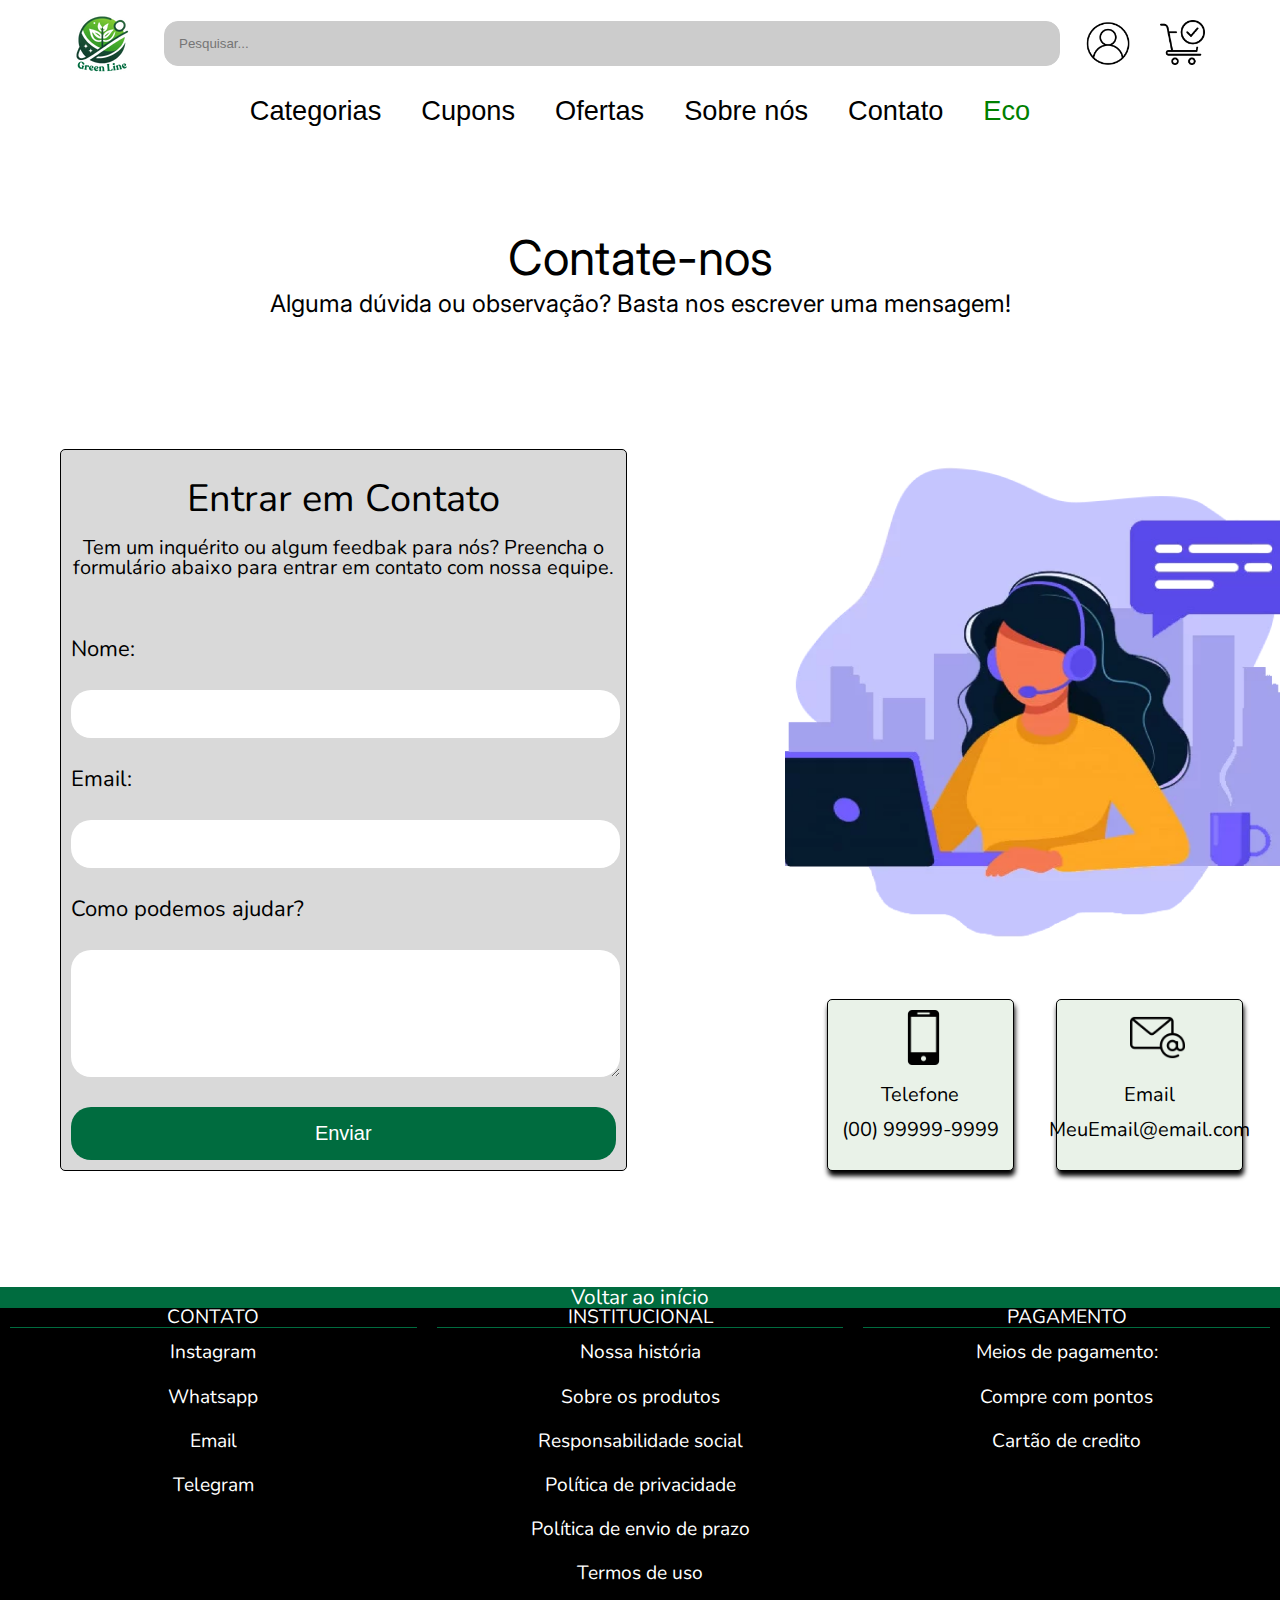
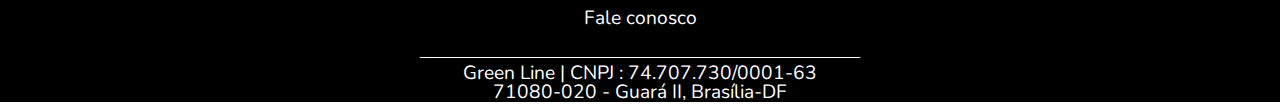
<file: contato/contato.html>
<!DOCTYPE html>
<html lang="pt-br">

<head>
    <meta charset="UTF-8">
    <meta name="viewport" content="width=device-width, initial-scale=1.0">
    <link rel="stylesheet" href="./css/reset.css">
    <link rel="stylesheet" href="./css/style.css">
    <link rel="preconnect" href="https://fonts.googleapis.com">
    <link rel="preconnect" href="https://fonts.gstatic.com" crossorigin>
    <link
        href="https://fonts.googleapis.com/css2?family=Inter:ital,opsz,wght@0,14..32,100..900;1,14..32,100..900&display=swap"
        rel="stylesheet">
    <link rel="stylesheet" href="../menu/menu.css">
    <link rel="stylesheet" href="../rodape/css/estilo.css">
    <link rel="stylesheet" href="../estilo_padrao/style_padrao.css">
    <title>Contatos</title>

</head>

<body>
    <section id="menu-fixo">
        <div class="navbar">
            <form action="" id="form">
                <div id="imagem-canto">
                    <a href="../index/index.html"><img src="../menu/Design sem nome (2).png" alt=""></a>
                </div>

                <input type="search" id="caixa-pesquisa" placeholder="Pesquisar...">

                <div class="imagem-direita">
                    <img src="../menu/image.png" alt="" class="dropdown-toggle">
                    <div class="dropdown-content2">
                        <a href="../login/login.html"><h3 class="login-h3">Entrar</h3></a>
                        <h3 class="pergunta-h3">Ainda não tem conta?</h3>
                        <a href="../tela_cadastro/cadastro.html"><h3 class="crie-h3">Crie aqui</h3></a>
                    </div>
                </div>

                <div class="imagem-carrinho">
                    <img src="../menu/image copy.png" alt="">
                </div>

            </form>


            <nav id="categorias">
                <ul>
                    <li class="dropdown"><a href="#" class="dropbtn">Categorias</a>
                        <div class="dropdown-content">
                            <a href="../produto_especifico/produto_especifico.html">Produtos Ecologicos</a>
                            <a href="#">Roupas</a>
                            <a href="#">Cuidados Pessoais</a>
                            <a href="#">Artigos Esportivos</a>
                            <a href="#">Eletrônicos</a>
                            <a href="#">Livros</a>
                        </div>
                    </li>
                    </li>
                    <li><a href="#">Cupons</a></li>
                    <li><a href="#">Ofertas</a></li>
                    <li><a href="../sobre_a_empresa/sobre-nos.html">Sobre nós</a></li>
                    <li><a href="../contato/contato.html">Contato</a></li>
                    <li id="Eco"><a href="../produtos/produtos.html">Eco</a></li>
                </ul>
            </nav>
        </div>

    </section>
    <header class="cont-header">
        <h1 class="cont-h1">Contate-nos</h1>
        <p class="cont-pA">Alguma dúvida ou observação? Basta nos escrever uma mensagem!</p>
    </header>
    <main id="main-contato">
        <div class="contato-form">
            <form action="">
                <fieldset>
                    <legend>Entrar em Contato</legend>
                    <p id="cont-P">Tem um inquérito ou algum feedbak para nós? Preencha o formulário abaixo para entrar
                        em contato com nossa equipe.</p>
                    <label for="nome">Nome:</label>
                    <input type="text" id="nome" name="nome" onkeyup="validaNome()">
                    <label for="email">Email:</label>
                    <input type="email" id="email" name="email" onkeyup="validaEmail()">
                    <label for="assunto">Como podemos ajudar?</label>
                    <textarea name="assunto" id="assunto" onkeyup="validaAssunto()"></textarea>
                    <input type="submit" value="Enviar" onclick="enviar()">
                </fieldset>
            </form>
        </div>
        <div class="contato-img">

            <img id="img1" src="./img/retorno-tel.png" alt="imagem contato">

            <div id="cont-caixa">
                <div class="cont-caixas">
                    <img id="ico" src="./img/celular.png" alt="incone de celular">
                    <a href="#">
                        <h6>Telefone</h6>
                    </a>
                    <a href="#">(00) 99999-9999</a>
                </div>
                <div class="cont-caixas">
                    <img id="ico-email" src="./img/o-email.png" alt="incone de email">
                    <a href="#">
                        <h6>Email</h6>
                    </a>
                    <a href="#">MeuEmail@email.com</a>
                </div>
            </div>
        </div>
    </main>
    <section id="rodape">
        <div id="caixa_alta"><a href="#">Voltar ao início</a></div>
        <div id="caixapreta">

            <div id="caixap01">
                <h3>CONTATO</h3>
                <ul>
                    <li><a href="https://www.instagram.com/">Instagram</a></li>
                    <li><a href="https://web.whatsapp.com/">Whatsapp</a></li>
                    <li><a href="https://criarmeulink.com.br/u/1727178228">Email</a></li>
                    <li><a href="">Telegram</a></li>
                </ul>
            </div>

            <div id="caixap02">
                <h3>INSTITUCIONAL</h3>
                <ul>
                    <li>Nossa história</li>
                    <li>Sobre os produtos</li>
                    <li>Responsabilidade social</li>
                    <li>Política de privacidade</li>
                    <li>Política de envio de prazo</li>
                    <li>Termos de uso</li>
                    <li>Fale conosco</li>
                </ul>
            </div>

            <div id="caixap03">
                <h3>PAGAMENTO</h3>
                <ul>
                    <li>Meios de pagamento:</li>
                    <li>Compre com pontos</li>
                    <li>Cartão de credito</li>
                </ul>
            </div>

        </div>

        <div id="cb01">
            <div id="caixa_baixa"> _______________________________________________________</div>

            <div id="cbnomes">
                <p>Green Line | CNPJ : 74.707.730/0001-63</p>
                <p>71080-020 - Guará II, Brasília-DF</p>
            </div>

        </div>
    </section>


</body>

</html>
</file>
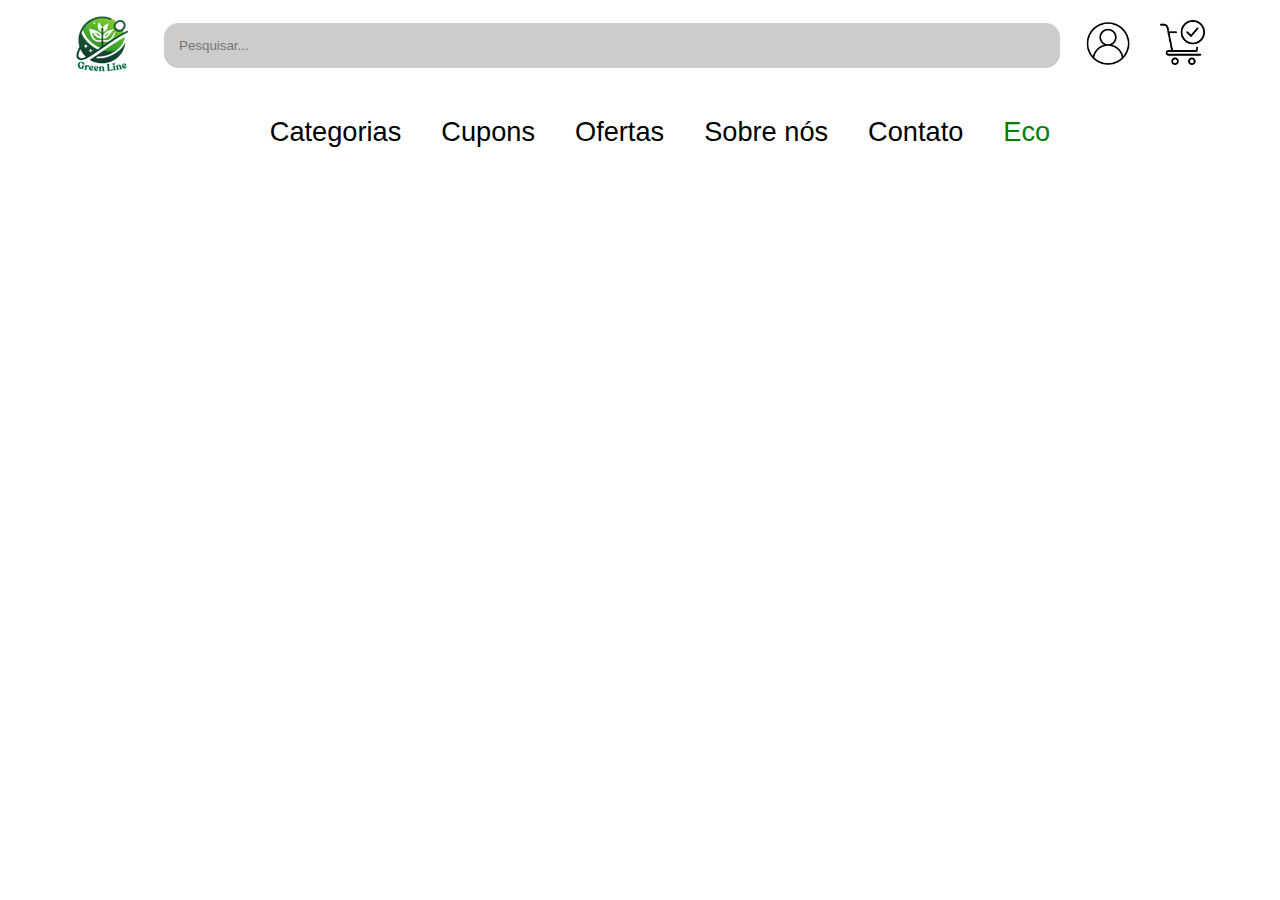
<file: menu/menu.html>
<!DOCTYPE html>
<html lang="en">

<head>
    <meta charset="UTF-8">
    <meta name="viewport" content="width=device-width, initial-scale=1.0">
    <title>Menu Dropdown</title>
    <link rel="stylesheet" href="../estilo_padrao/style_padrao.css">
    <link rel="stylesheet" href="../menu/menu.css">
</head>

<body> 

    <section id="menu-fixo">
        <div class="navbar">
            <form action="" id="form">
                <div id="imagem-canto">
                    <a href="../index/index.html"><img src="../menu/Design sem nome (2).png" alt=""></a>
                </div>

                <input type="search" id="caixa-pesquisa" placeholder="Pesquisar...">

                <div class="imagem-direita">
                    <img src="../menu/image.png" alt="" class="dropdown-toggle">
                    <div class="dropdown-content2">
                        <a href="../login/login.html"><h3 class="login-h3">Entrar</h3></a>
                        <h3 class="pergunta-h3">Ainda não tem conta?</h3>
                        <a href="../tela_cadastro/cadastro.html"><h3 class="crie-h3">Crie aqui</h3></a>
                    </div>
                </div>

                <div class="imagem-carrinho">
                    <img src="../menu/image copy.png" alt="">
                </div>

            </form>


            <nav id="categorias">
                <ul>
                    <li class="dropdown"><a href="#" class="dropbtn">Categorias</a>
                        <div class="dropdown-content">
                            <a href="../produto_especifico/produto_especifico.html">Produtos Ecologicos</a>
                            <a href="#">Roupas</a>
                            <a href="#">Cuidados Pessoais</a>
                            <a href="#">Artigos Esportivos</a>
                            <a href="#">Eletrônicos</a>
                            <a href="#">Livros</a>
                        </div>
                    </li>
                    </li>
                    <li><a href="#">Cupons</a></li>
                    <li><a href="#">Ofertas</a></li>
                    <li><a href="../sobre_a_empresa/sobre-nos.html">Sobre nós</a></li>
                    <li><a href="../contato/contato.html">Contato</a></li>
                    <li id="Eco"><a href="../produtos/produtos.html">Eco</a></li>
                </ul>
            </nav>
        </div>

    </section>

</body>

</html>
</file>
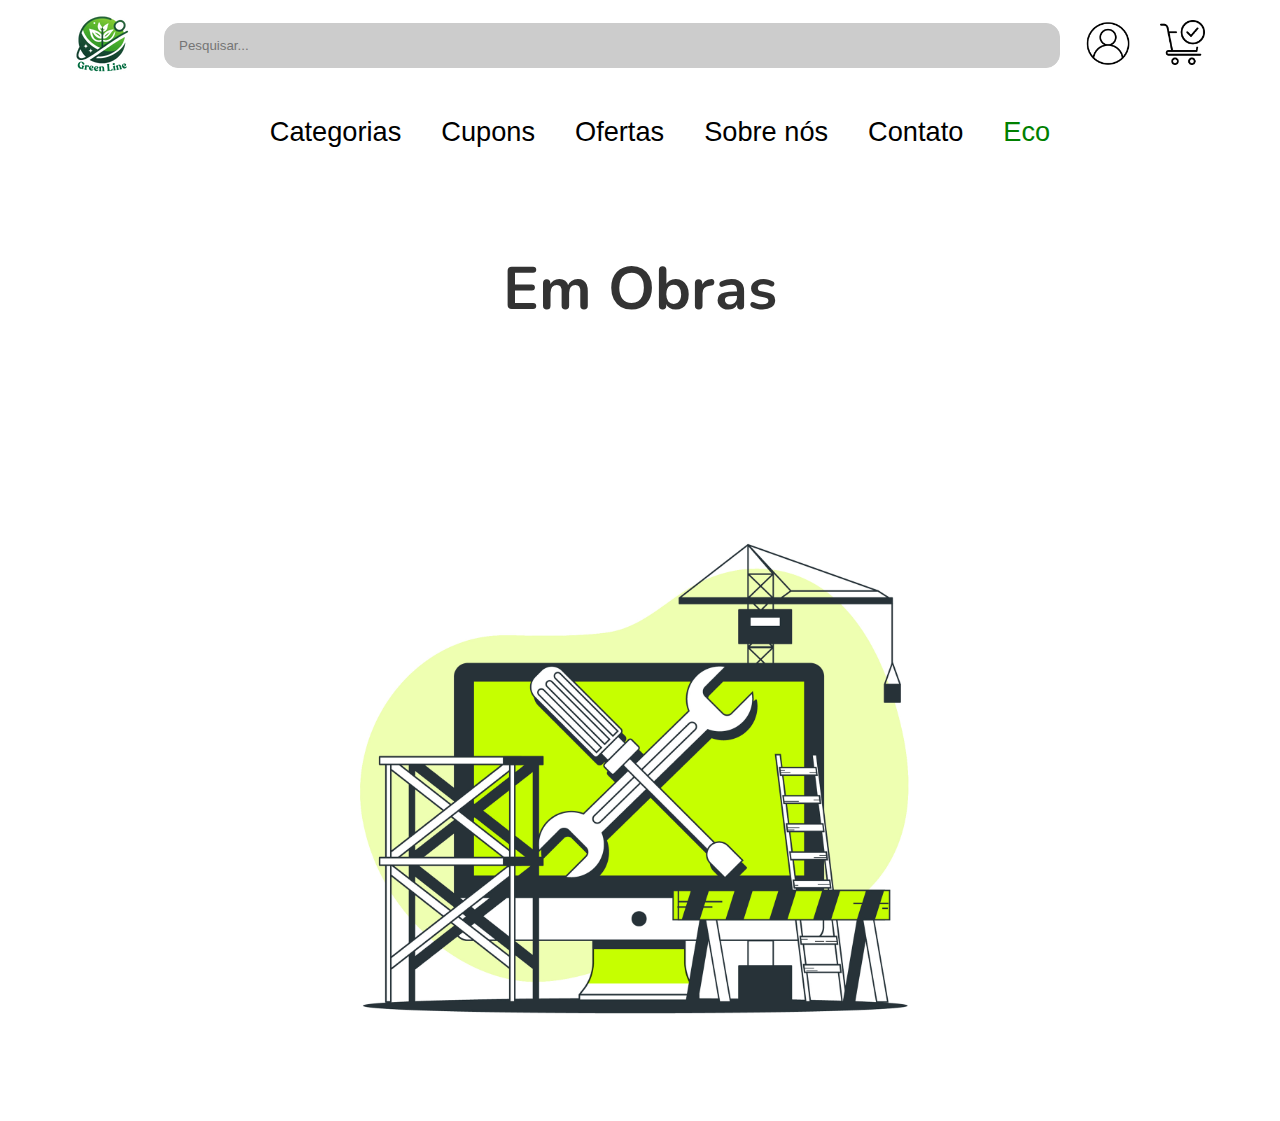
<file: produto_especifico/produto_especifico.html>
<!DOCTYPE html>
<html lang="en">

<head>
    <meta charset="UTF-8">
    <meta name="viewport" content="width=device-width, initial-scale=1.0">
    <title>Menu Dropdown</title>
    <link rel="stylesheet" href="../estilo_padrao/style_padrao.css">
    <link rel="stylesheet" href="../menu/menu.css">
    <link rel="stylesheet" href="../produto_especifico/css/estilo.css">
</head>

<body> 

    <section id="menu-fixo">
        <div class="navbar">
            <form action="" id="form">
                <div id="imagem-canto">
                    <a href="../index/index.html"><img src="../menu/Design sem nome (2).png" alt=""></a>
                </div>

                <input type="search" id="caixa-pesquisa" placeholder="Pesquisar...">

                <div class="imagem-direita">
                    <img src="../menu/image.png" alt="" class="dropdown-toggle">
                    <div class="dropdown-content2">
                        <a href="../login/login.html"><h3 class="login-h3">Entrar</h3></a>
                        <h3 class="pergunta-h3">Ainda não tem conta?</h3>
                        <a href="../tela_cadastro/cadastro.html"><h3 class="crie-h3">Crie aqui</h3></a>
                    </div>
                </div>

                <div class="imagem-carrinho">
                    <img src="../menu/image copy.png" alt="">
                </div>

            </form>


            <nav id="categorias">
                <ul>
                    <li class="dropdown"><a href="#" class="dropbtn">Categorias</a>
                        <div class="dropdown-content">
                            <a href="#">Produtos Ecologicos</a>
                            <a href="#">Roupas</a>
                            <a href="#">Cuidados Pessoais</a>
                            <a href="#">Artigos Esportivos</a>
                            <a href="#">Eletrônicos</a>
                            <a href="#">Livros</a>
                        </div>
                    </li>
                    </li>
                    <li><a href="#">Cupons</a></li>
                    <li><a href="#">Ofertas</a></li>
                    <li><a href="../sobre_a_empresa/sobre-nos.html">Sobre nós</a></li>
                    <li><a href="../contato/contato.html">Contato</a></li>
                    <li id="Eco"><a href="../produtos/produtos.html">Eco</a></li>
                </ul>
            </nav>
        </div>

    </section>



    <h1>Em Obras</h1>
    <img id="obra-image" src="../menu/2811143.jpg" alt="Obras" style="width: 700px;">





</body>


</html>
</file>
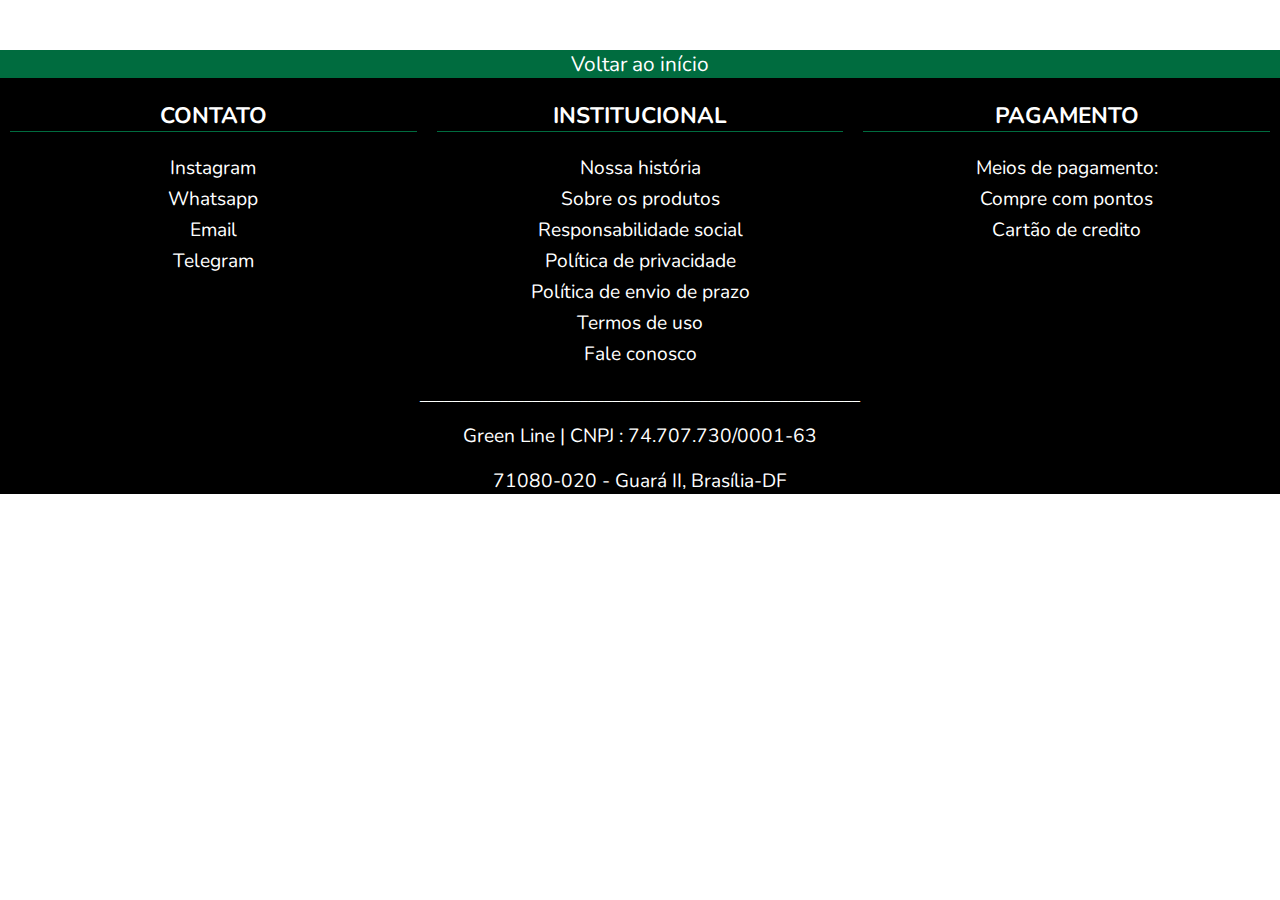
<file: rodape/rodape.html>
<!DOCTYPE html>
<html lang="en">

<head>
    <meta charset="UTF-8">
    <meta name="viewport" content="width=device-width, initial-scale=1.0">
    <title>Document</title>
    <link rel="stylesheet" href="../estilo_padrao/style_padrao.css">
    <link rel="stylesheet" href="css/estilo.css">
    <link rel="stylesheet" href="../rodape/css/estilo.css">
</head>

<body>
    <section id="rodape">
        <div id="caixa_alta"><a href="#">Voltar ao início</a></div>
        <div id="caixapreta">

            <div id="caixap01">
                <h3>CONTATO</h3>
                <ul>
                    <li><a href="https://www.instagram.com/">Instagram</a></li>
                    <li><a href="https://web.whatsapp.com/">Whatsapp</a></li>
                    <li><a href="https://criarmeulink.com.br/u/1727178228">Email</a></li>
                    <li><a href="">Telegram</a></li>
                </ul>
            </div>

            <div id="caixap02">
                <h3>INSTITUCIONAL</h3>
                <ul>
                    <li>Nossa história</li>
                    <li>Sobre os produtos</li>
                    <li>Responsabilidade social</li>
                    <li>Política de privacidade</li>
                    <li>Política de envio de prazo</li>
                    <li>Termos de uso</li>
                    <li>Fale conosco</li>
                </ul>
            </div>

            <div id="caixap03">
                <h3>PAGAMENTO</h3>
                <ul>
                    <li>Meios de pagamento:</li>
                    <li>Compre com pontos</li>
                    <li>Cartão de credito</li>
                </ul>
            </div>

        </div>

        <div id="cb01">
            <div id="caixa_baixa"> _______________________________________________________</div>

            <div id="cbnomes">
                <p>Green Line | CNPJ : 74.707.730/0001-63</p>
                <p>71080-020 - Guará II, Brasília-DF</p>
            </div>

        </div>
    </section>
</body>

</html>
</file>
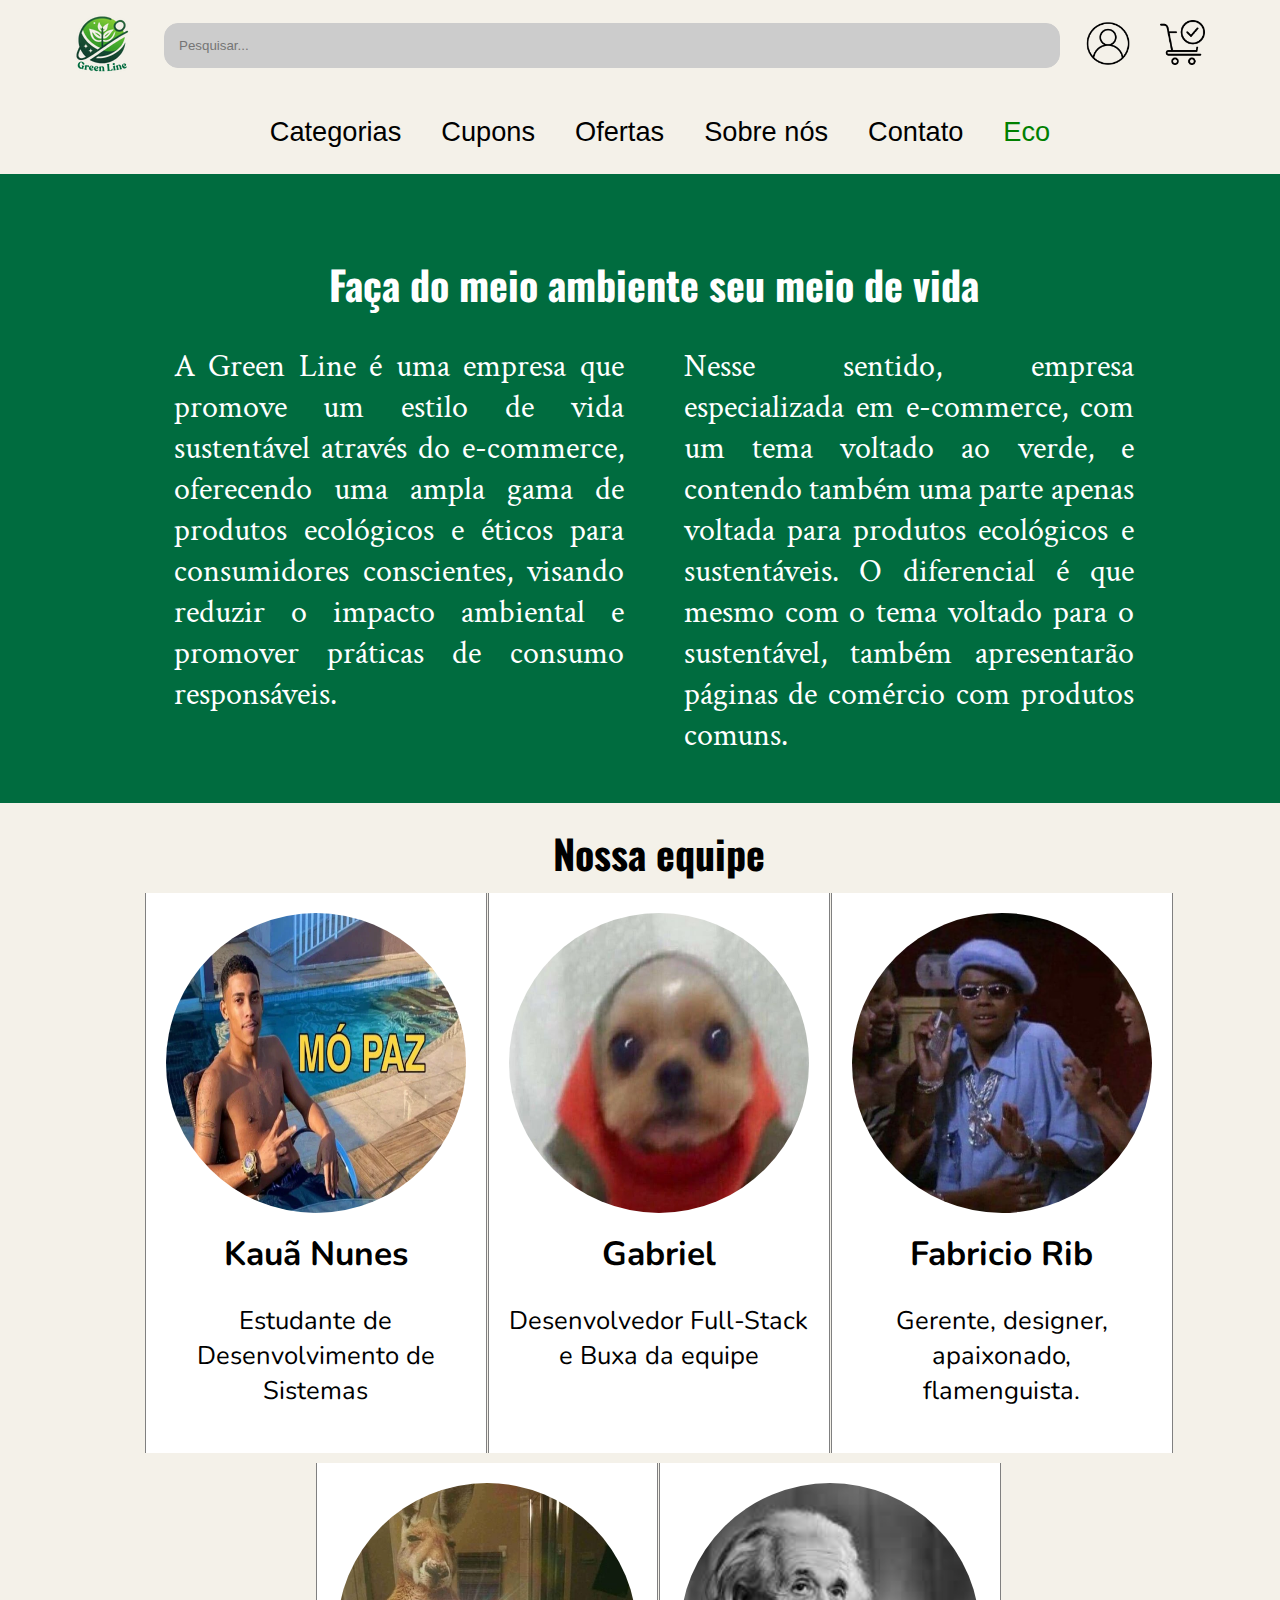
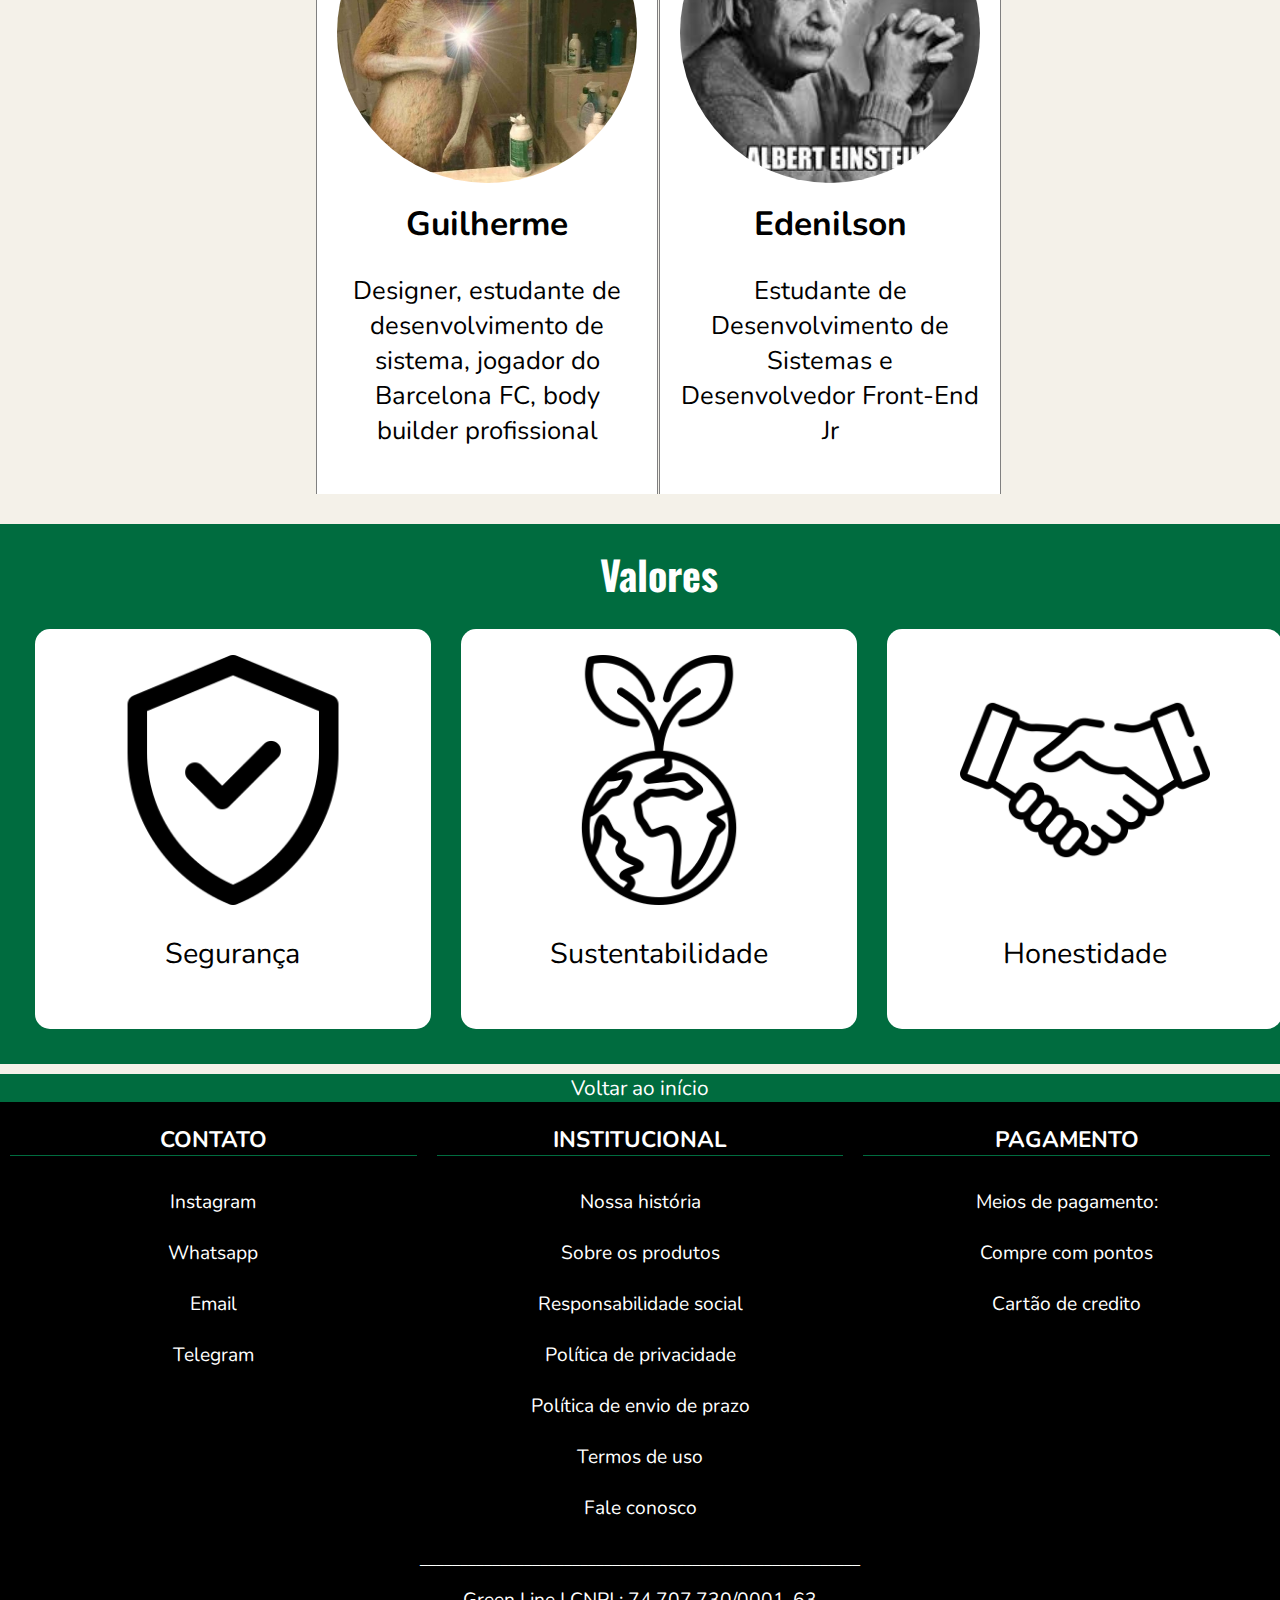
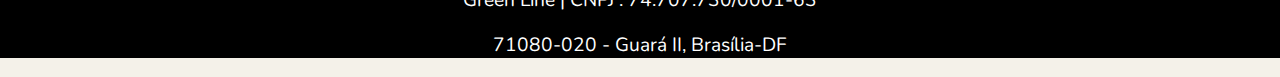
<file: sobre_a_empresa/sobre-nos.html>
<!DOCTYPE html>
<html lang="en">

<head>
    <meta charset="UTF-8">
    <meta http-equiv="X-UA-Compatible" content="IE=edge">
    <meta name="viewport" content="width=device-width, initial-scale=1.0">
    <title>Sobre nós</title>
    <link rel="stylesheet" href="../estilo_padrao/style_padrao.css">
    <link rel="stylesheet" href="css/sobre-nos-estilo.css">
    <link rel="stylesheet" href="../rodape/css/estilo.css">
    <link rel="stylesheet" href="../menu/menu.css">
</head>

<body id="sobre-nos">
    <section id="menu-fixo">
        <div class="navbar">
            <form action="" id="form">
                <div id="imagem-canto">
                    <a href="../index/index.html"><img src="../menu/Design sem nome (2).png" alt=""></a>
                </div>

                <input type="search" id="caixa-pesquisa" placeholder="Pesquisar...">

                <div class="imagem-direita">
                    <img src="../menu/image.png" alt="" class="dropdown-toggle">
                    <div class="dropdown-content2">
                        <a href="../login/login.html"><h3 class="login-h3">Entrar</h3></a>
                        <h3 class="pergunta-h3">Ainda não tem conta?</h3>
                        <a href="../tela_cadastro/cadastro.html"><h3 class="crie-h3">Crie aqui</h3></a>
                    </div>
                </div>

                <div class="imagem-carrinho">
                    <img src="../menu/image copy.png" alt="">
                </div>

            </form>


            <nav id="categorias">
                <ul>
                    <li class="dropdown"><a href="#" class="dropbtn">Categorias</a>
                        <div class="dropdown-content">
                            <a href="../produto_especifico/produto_especifico.html">Produtos Ecologicos</a>
                            <a href="#">Roupas</a>
                            <a href="#">Cuidados Pessoais</a>
                            <a href="#">Artigos Esportivos</a>
                            <a href="#">Eletrônicos</a>
                            <a href="#">Livros</a>
                        </div>
                    </li>
                    </li>
                    <li><a href="#">Cupons</a></li>
                    <li><a href="#">Ofertas</a></li>
                    <li><a href="../sobre_a_empresa/sobre-nos.html">Sobre nós</a></li>
                    <li><a href="../contato/contato.html">Contato</a></li>
                    <li id="Eco"><a href="../produtos/produtos.html">Eco</a></li>
                </ul>
            </nav>
        </div>

    </section>
    <section id="nossa-historia" class="inicio">
        <div id="titulo-texto-historia">Faça do meio ambiente seu meio de vida</div>
        <div id="texto-nossa-historia">
            <div id="primeiro-texto">
                <p>A Green Line é uma empresa que promove um estilo de vida sustentável através do e-commerce,
                    oferecendo
                    uma ampla gama de produtos ecológicos e éticos para consumidores conscientes, visando reduzir o
                    impacto
                    ambiental e promover práticas de consumo responsáveis.
                </p>
            </div>
            <div id="segundo-texto">
                <p>
                    Nesse sentido, empresa especializada em e-commerce, com um tema voltado ao verde, e contendo também
                    uma
                    parte apenas voltada para produtos ecológicos e sustentáveis. O diferencial é que mesmo com o tema
                    voltado para o sustentável, também apresentarão páginas de comércio com produtos comuns.

                </p>
            </div>
        </div>
    </section>
    <section id="nossa-equipe">
        <div id="titulo-texto-historia" style="color: black; margin-bottom: 10px;">Nossa equipe</div>
        <section id="quadrados-equipe">
            <div class="nossa-equipe-quadrado">
                <img src="img/kaua.webp" alt="foto">
                <h2>Kauã Nunes</h2>
                <p>Estudante de Desenvolvimento de Sistemas </p>
            </div>

            <div class="nossa-equipe-quadrado">
                <img src="img/gabriel.jpeg" alt="foto">
                <h2>Gabriel</h2>
                <p>Desenvolvedor Full-Stack e
                    Buxa da equipe</p>
            </div>
            <div class="nossa-equipe-quadrado">
                <img src="img/0d2718b1-5bc3-437c-aeb2-570da553d057.jpg" alt="foto">
                <h2>Fabricio Rib</h2>
                <p>Gerente, designer, apaixonado, flamenguista.</p>
            </div>
            <div class="nossa-equipe-quadrado">
                <img src="img/guii.jpg" alt="foto">
                <h2>Guilherme</h2>
                <p>Designer, estudante de desenvolvimento de sistema, jogador do Barcelona FC, body builder profissional</p>
            </div>
            <div class="nossa-equipe-quadrado">
                <img src="img/edenilson.jpg" alt="foto">
                <h2>Edenilson</h2>
                <p>Estudante de Desenvolvimento de Sistemas e Desenvolvedor
                    Front-End Jr</p>
            </div>
        </section>
    </section>
    <section id="nossos-valores">
        <div id="titulo-texto-historia" style="color: rgb(255, 255, 255); margin-bottom: 10px;">Valores</div>
        <div id="alinhamento-row">
            <div class="quadrado-valores" onclick="textoEscondido()">
                <img src="img/secu.png" width="250px" height="250px">
                <p>Segurança</p>
                <div class="texto-escondido">
                    Lorem ipsum dolor sit amet consectetur adipisicing elit. Explicabo corrupti quis
                    ipsam recusandae officiis incidunt, quam quidem quaerat accusantium, obcaecati atque nobis?
                    Repellat ipsa commodi, animi ea architecto voluptatibus quis!
                </div>
            </div>
            <div class="quadrado-valores" onclick="textoEscondido()">
                <img src="img/sustentabilidade.png" width="250px" height="250px">
                <p>Sustentabilidade</p>
                <div class="texto-escondido">
                    Lorem ipsum dolor sit amet consectetur adipisicing elit. Explicabo corrupti quis
                    ipsam recusandae officiis incidunt, quam quidem quaerat accusantium, obcaecati atque nobis?
                    Repellat ipsa commodi, animi ea architecto voluptatibus quis!
                </div>
            </div>
            <div class="quadrado-valores" onclick="textoEscondido()">
                <img src="img/aperto-de-mao.png" width="250px" height="250px">
                <p>Honestidade</p>
                <div class="texto-escondido">
                    Lorem ipsum dolor sit amet consectetur adipisicing elit. Explicabo corrupti quis
                    ipsam recusandae officiis incidunt, quam quidem quaerat accusantium, obcaecati atque nobis?
                    Repellat ipsa commodi, animi ea architecto voluptatibus quis!
                </div>
            </div>
        </div>

    </section>
    <div id="caixa_alta"><a href="#sobre-nos">Voltar ao início</a></div>
        <div id="caixapreta">

            <div id="caixap01">
                <h3>CONTATO</h3>
                <ul>
                    <li><a href="https://www.instagram.com/">Instagram</a></li>
                    <li><a href="https://web.whatsapp.com/">Whatsapp</a></li>
                    <li><a href="https://criarmeulink.com.br/u/1727178228">Email</a></li>
                    <li><a href="">Telegram</a></li>
                </ul>
            </div>

            <div id="caixap02">
                <h3>INSTITUCIONAL</h3>
                <ul>
                    <li>Nossa história</li>
                    <li>Sobre os produtos</li>
                    <li>Responsabilidade social</li>
                    <li>Política de privacidade</li>
                    <li>Política de envio de prazo</li>
                    <li>Termos de uso</li>
                    <li>Fale conosco</li>
                </ul>
            </div>

            <div id="caixap03">
                <h3>PAGAMENTO</h3>
                <ul>
                    <li>Meios de pagamento:</li>
                    <li>Compre com pontos</li>
                    <li>Cartão de credito</li>
                </ul>
            </div>

        </div>

    <div id="cb01">
        <div id="caixa_baixa"> _______________________________________________________</div>

        <div id="cbnomes">
            <p>Green Line | CNPJ : 74.707.730/0001-63</p>
            <p>71080-020 - Guará II, Brasília-DF</p>
        </div>

    </div>


<script src="js/script.js" defer>

</script>
</body>

    


</html>
</file>
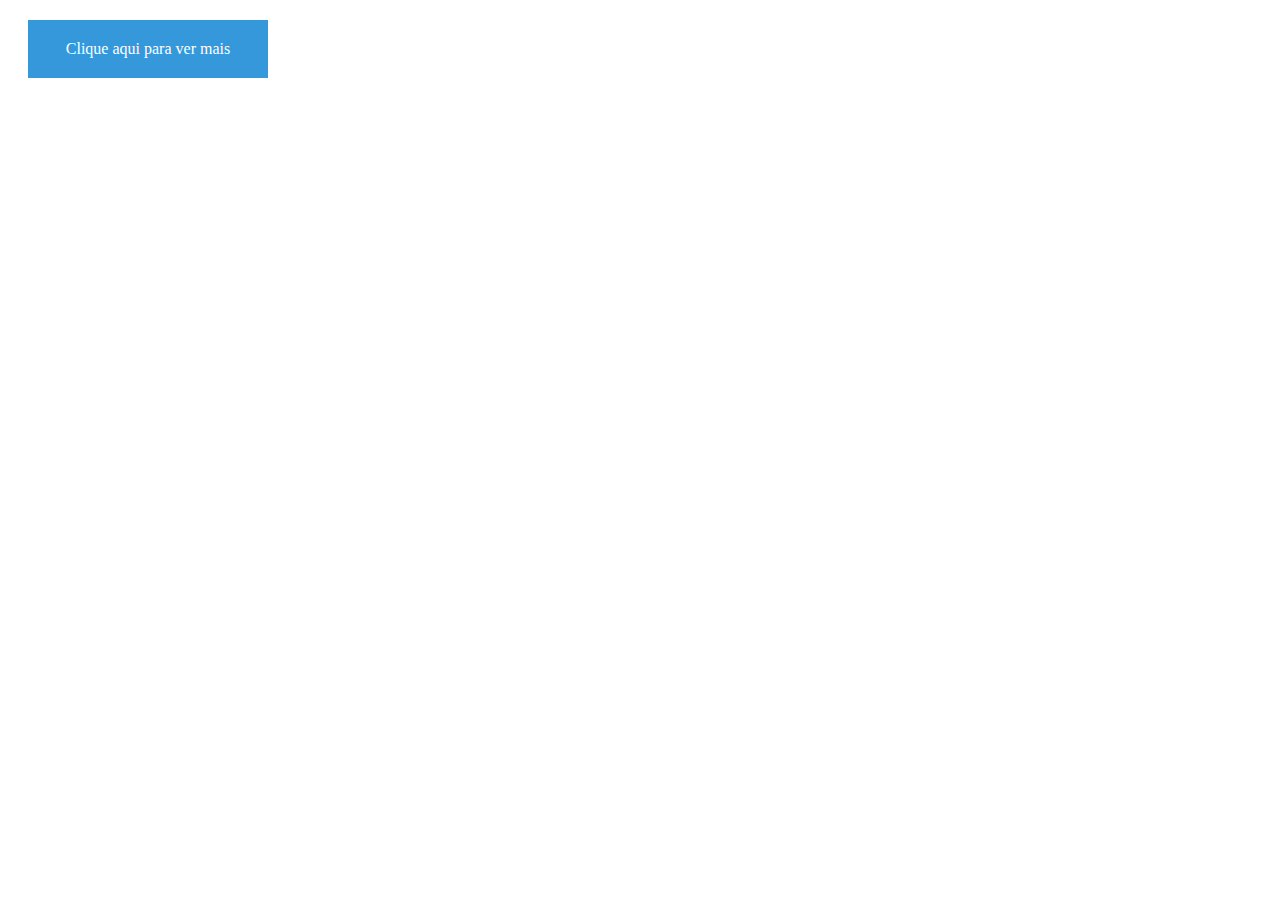
<file: sobre_a_empresa/teste.html>
<!DOCTYPE html>
<html lang="pt-BR">
<head>
    <meta charset="UTF-8">
    <meta name="viewport" content="width=device-width, initial-scale=1.0">
    <title>Bloco Interativo</title>
    <style>
        .bloco {
            width: 200px;
            height: auto;
            background-color: #3498db;
            color: white;
            display: flex;
            justify-content: center;
            align-items: center;
            text-align: center;
            cursor: pointer;
            padding: 20px;
            margin: 20px;
        }

        .texto-escondido {
            display: none;
            margin-top: 10px;
            color: #ecf0f1;
        }
    </style>
</head>
<body>

    <div class="bloco" onclick="mostrarTexto(this)">
        Clique aqui para ver mais
        <div class="texto-escondido">
            Esse é o texto escondido que aparece dentro do bloco!
        </div>
    </div>

    <script>
        function mostrarTexto(elemento) {
            var texto = elemento.querySelector('.texto-escondido');
            if (texto.style.display === "none") {
                texto.style.display = "block";
            } else {
                texto.style.display = "none";
            }
        }
    </script>

</body>
</html>
</file>
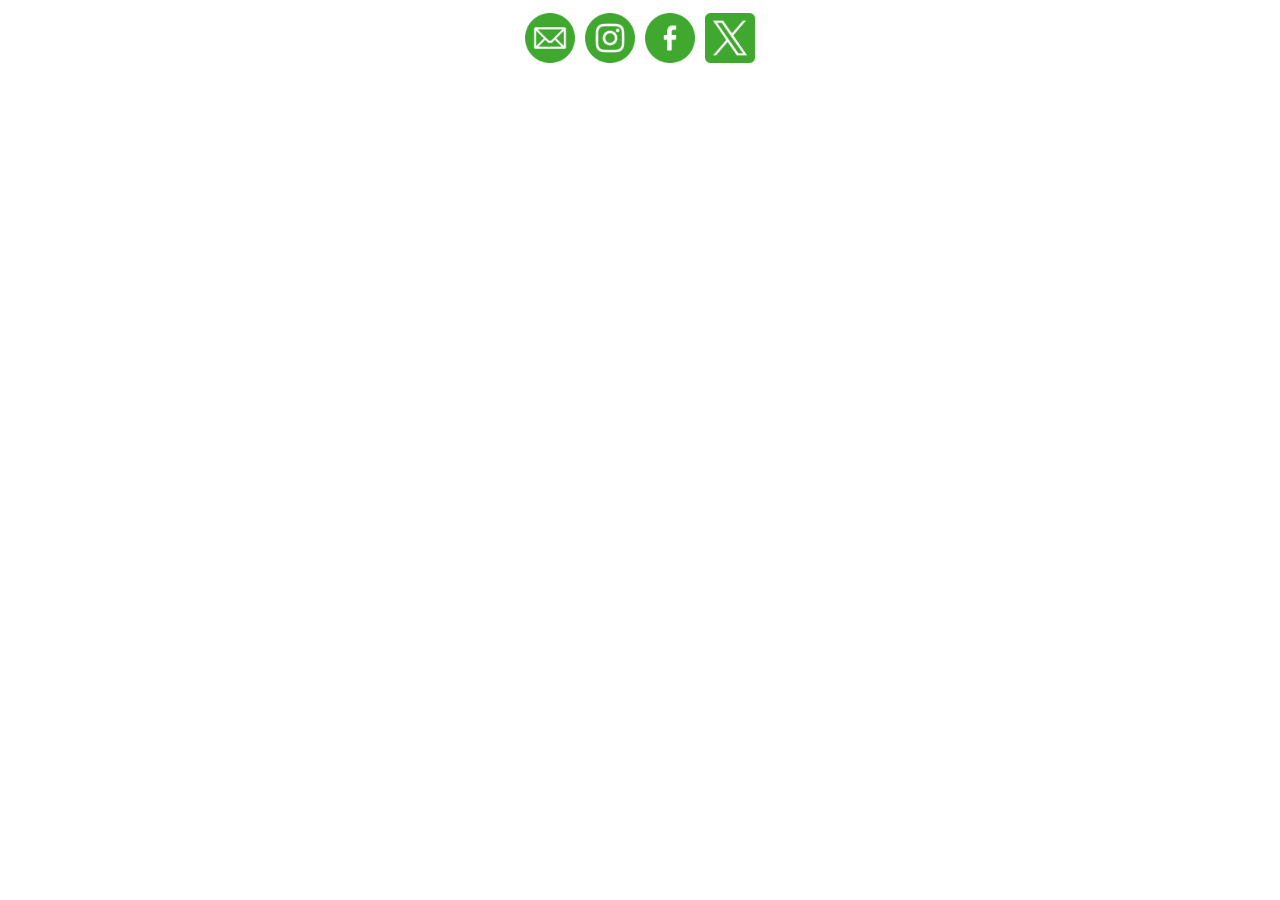
<file: tela_cadastro/redes-sociais.htm>
<!DOCTYPE html>
<html lang="en">
<head>
    <meta charset="UTF-8">
    <meta name="viewport" content="width=device-width, initial-scale=1.0">
    <title>Document</title>
    <style>
        #redes-sociais-container {
            display: flex;
            justify-content: center;
            align-items: center;
            margin-bottom: 20px;
        }
        #redes-sociais-container img{
            width: 50px;
            height: 50px;
            margin: 5px;
        }
        .rede-social{
            padding: 5px;
        }
    
    </style>
</head>
<body>
    <section id="redes-sociais-container">
            <a href="#"><img src="img/email.png"></a>    
            <a href="#"><img src="img/instagram.png"></a>
            <a href="#"><img src="img/facebook.png"></a>
            <a href="#"><img src="img/twitter.png"></a>
    </section>
</body>
</html>
</file>
<file: contato/css/style.css>
body{
    min-width: 700px;
}
.cont-header{
    text-align: center;
    font-family: "Inter";
}

.cont-h1{
    color: #000000;
    font-size: 3rem;
    padding-bottom: 10px;
    margin-top: 100px;
}

#main-contato{
    box-sizing: border-box;
    display: flex;
    margin-top: 66px;
    justify-content: center;
    align-items: center;
    height: 95vh;
    padding: 10px;
    width: 100vw;
    padding-left: 60px;
 }
.contato-form{
    display: flex;
    justify-content: center;
    border: 1px solid black;
    border-radius: 5px;
    background: #D9D9D9;
    width: 45%;
    padding: 10px;
}

.contato-form fieldset{
    display: flex;
    flex-direction: column;
    width: 100%;
    height: 700px;
    border: none;
}

legend{
    font-size: 38px;
    text-align: center;
    padding-top: 20px;
    margin-bottom: 20px;
}

#cont-P{
    text-align: center;
    font-size: 20px;
    color: 000000;
    padding-bottom: 30px;
}

.contato-form label{
    font-size: 22px;
    margin-bottom: 30px;
    padding-top: 30px;
}

.contato-form input[type="text"],
.contato-form input[type="email"]{
    width: 100%;
    height: 65px;
    border-radius: 20px;
    background-color: #FFF;
    border: none;
    font-size: 20px;
    margin-left: 0;
    padding-top: 5px;
    padding-bottom: 5px;
}



.contato-form textarea{
    width: 100%;
    height: 200px;
    border-radius: 20px;
    background-color: #FFF;
    border: none;
    font-size: 20px;
    margin-left: 0;
    padding-top: 5px;
    padding-bottom: 5px;
}

.contato-form input[type="submit"]{
    width: 100%;
    height: 65px;
    background-color: #006C3F;
    color: #FFF;
    border: none;
    border-radius: 20px;
    cursor: pointer;
    font-size: 20px;
    margin-top: 30px;
    transition: background-color 0.3s ease;
    padding: 15px;
}

#txtNome{
    position: relative;
    top: -50px;
    left: 65px;
    font-size: 19px;
}

.contato-img{
    display: flex;
    flex-direction: column;
    justify-content: center;
    margin: 0 auto;
    padding: 0;
    width: 45%;
}

.contato-img img{
    width: 500px;
    height: 500px;
    margin-left: 20%;
}

#cont-caixa{
    display: flex;
    justify-content:space-evenly;
    margin-top: 50px;
    margin-left: 20%;
    width: 500px;
}

.cont-caixas{
    display: flex;
    flex-direction: column;
    align-items: center;
    width: 185px;
    height: 170px;
    border: 1px solid black;
    box-shadow: 1px 5px 5px black;
    border-radius: 5px;
    background: #E9F2E8;
}

.contato-img #ico{
    width: 55px;
    height: 55px;
    margin-right: 30px;
    padding: 10px;
}

.contato-img #ico-email{
    width: 55px;
    height: 55px;
    margin-right: 20px;
    padding: 10px;
}

.contato-img a{
    color: #000000;
    text-decoration: none;
    font-size: 20px;
    margin-top: 5px;
    padding: 5px;
}
.cont-pA{
    font-size: 1.5rem;
}


@media screen and (max-width: 1266px) and (min-width: 851px){
    

    #main-contato{
        display: flex;
        flex-direction: column-reverse;
        justify-content: center;
        margin-top: 66px;
        width: 100%;
        height: 100%;
    }
    .contato-img{
        width: 100%;
        margin-bottom: 0;
    }

    .contato-img #img1{
        width: 60%;
        height: 60%;
        margin-bottom: 0;
        margin: 0 auto;
    }

    #cont-caixa{
        width: 100%;
        display: flex;
        justify-content: space-evenly;
        align-items: center;
        margin-bottom: 25px;
        margin-top: 25px;
        margin-left: 0;
        margin-right: 5px;
    }

    .cont-caixas{
        margin-bottom: 15px;
        margin-left: 25px;
    }

    
    .contato-form{
       
        width: 98%;
        height: 100%;
    }

    .contato-form fieldset{
        width: 95%;
        margin-right: 10px;
        padding: 10px;
    }

  #cont-P{
        margin-right: 50px;
    }
    .cont-pA{
        font-size: 1.4rem;
    }
   
    .contato-form input[type="text"],
    .contato-form input[type="email"]{
        width: 100%;
        height: 50px;
        margin-bottom: 10px;
        margin-top: 10px;
        
    }

    .contato-form textarea{
        width: 100%;
        height: 200px;
        margin-right: 10px;
    
    }

    .contato-form input[type="submit"]{
        width: 100%;
        height: 65px;
        margin-right: 10px;
       
    }


}


@media screen and (max-width: 850px){

  
    .cont-h1{
        color: #000000;
        font-size: 32px;
        padding-bottom: 29px;
        text-align: center;
    }
    .cont-pA{
        font-size: 1.1rem;
    }

    #main-contato{
        display: flex;
        flex-direction: column-reverse;
        justify-content: center;
        margin-top: 66px;
        height: 100%;
        padding-left: 0;
    }

    .contato-img #img1{
        width: 95%;
        height: 95%;
     margin-left: 5%;
        margin-bottom: 0;
    }

    #cont-caixa{
        display: flex;
        flex-direction: column;
        justify-content: center;
        align-items: center;
        width: 100%;
        margin-bottom: 25px;
        margin-top: 25px;
        margin-left: 0;
    }

    .cont-caixas{
        margin-bottom: 15px;
    }

    
    .contato-form{
        width: 80%;
        height: 100%;
        margin-left: 0;
    }

    .contato-form fieldset{
        width: 100%;
        margin-right: 10px;
        padding-right: 10px;
    }

  #cont-P{
        margin-right: 50px;
    }

    .contato-form input[type="text"],
    .contato-form input[type="email"]{
        width: 100%;
        height: 60px;
        padding-top: 10px;
        padding-bottom: 10px;
        margin-bottom: 10px;
        margin-top: 10px;
        
    }

    .contato-form textarea{
        width: 100%;
        height: 200px;
        margin-right: 10px;
    
    }

    .contato-form input[type="submit"]{
        width: 100%;
        height: 65px;
        margin-right: 10px;
       
    }
}
</file>
<file: menu/menu.css>
#menu-fixo{
  position: relative;
  top: 0;
  z-index: 1;
}
a,li{
display: inline;
    padding: 10px;
}
#caixa-pesquisa {
  width: 70%;
  padding: 14px;
  border: 1px solid #ccc;
  border-radius: 14px;
  display: inline-block;
  margin: 10px;
  background-color: #ccc;
}

#imagem-canto{
    margin-right: 10px;
}

#categorias a{
  text-decoration: none;
    color: black;
    padding: 10px;
    font-size: 1.7rem;
}

#categorias ul {
    display: flex;
    justify-content: center;
    font-family:'Gill Sans', 'Gill Sans MT', Calibri, 'Trebuchet MS', sans-serif;
}

#form {
    display: flex;
    align-items: center;
    justify-content: center;
  }

.imagem-direita img{
  padding: 15px;
  width: 45px;
  position: relative;
  cursor: pointer;
  display: inline-block;
}

#Eco a{
    color: green;
}

.dropdown-content {
    display: none;
    position: absolute;
    background-color: #f9f9f9;
    width: 160px; 
    max-height: 250px; 
    overflow-y: auto;
  }
  
  .dropdown-content a {
    color: black;
    text-decoration: none;
    display: block;
    text-align: left;
  }
  
  .dropdown-content a:hover {
    background-color: #f1f1f1;
}
  
  .dropdown:hover .dropdown-content {
    display: block;
  }

  #Eco a:hover {
    color: rgb(4, 155, 4);
    text-decoration: underline;
  }

  #categorias a:hover {
    text-decoration: underline;
  }
  @media(max-width:1000px){
    #imagem-canto img{
      width: 100px;
    }
    .imagem-direita img{
      width: 50px;
    }
    .imagem-carrinho img{
      width: 50px;
    }
    #categorias a{
      font-size: 1.4rem;
    }
    #caixa-pesquisa{
      width: 45%;
      font-size: 1.1rem;
    }
  }
  @media(max-width:900px){
    #categorias a{
      font-size: 1.2rem;
    }
  }

.imagem-carrinho img{
  padding: 15px;
  width: 45px;
  position: relative;
  cursor: pointer;
}

.dropdown-content2 {
  display: none;
  position: absolute;
  top: 100%;
  left: 0;
  background-color: #f9f9f9;
  border: 1px solid #ccc;
  padding: 10px;
  z-index: 1;
}

.dropdown-toggle:hover + .dropdown-content2 {
  display: block;
  justify-content: center;
  visibility: visible;
  border-radius: 15px;
  background-color: #ececec;
  padding: 18px;
}

.dropdown-content2:hover {
  display: block;
  visibility: visible;
  border-radius: 15px;
  background-color: #ececec;
  padding: 18px;
  transition: all ease-in-out 2s;
}

.imagem-direita {
  position: relative;
}

.login-h3{
  background-color: rgb(23, 145, 53);
  color: white;
  padding: 10px 20px;
  border-radius: 10px;
  margin: 0;
}

.pergunta-h3{
  margin: 0;
  display: flex;
  justify-content: center;
  text-align: center;
}

.crie-h3{
  margin: 0;
  text-align: center;
  color: rgb(23, 145, 53);
  text-decoration:underline;
}
a{
  text-decoration: none;
}
</file>
<file: rodape/css/estilo.css>
footer {
    background-color: #000;
    color: #fff;
    padding: 5px;
  }

#caixapreta {
    background-color: #000000;
    color: #fff;
    display: flex;
    justify-content: space-evenly;
    font-size: 1.2rem;
}

#caixapreta h3 {
    border-bottom: 1px solid #006C3F;
    padding-bottom: 0,5px;
    margin-bottom: 0,5px;
    text-align: center;

}

#caixapreta ul {
    list-style: none;
    padding: 0;
    text-align: center;
}
#caixapreta li {
    display: block;
    margin: 5px 0;
    text-align: center;
}

#caixapreta a {
    color: #fff;
    text-decoration: none;
}

#caixapreta a:hover {
    text-decoration: underline;
}

#caixa_alta {
    background-color:#006C3F;
    color: #fff;
    text-align: center;
    font-size: 1.3rem;
}

#cb01{
    background-color: #000000;
}

#caixa_baixa{
  background-color: #000000;
  color: #fff;
  text-align: center;
  font-family: 'Times New Roman', Times, serif;
}

#cbnomes{
    background-color: #000000;
    color: #fff;
    text-align: center;
    margin: 5px 0;
    font-size: 1.2rem;
}
a{
    text-decoration: none;
    color: #fff;
}

#caixap01, #caixap02, #caixap03 {
    flex: 2;
    margin: 0 10px;
}
#rodape{
    margin-top: 50px;
}
@media (max-width: 900px){
    #caixapreta{
        flex-direction: column;
    }
}
</file>
<file: estilo_padrao/style_padrao.css>
@font-face {
    font-family: "Nunito";
    src: url(../estilo_padrao/Nunito.ttf);
}

@font-face {
    font-family: "CrimsonText";
    src: url(../estilo_padrao/CrimsonText.ttf);
}
@font-face {
    font-family: "Oswald";
    src: url(../estilo_padrao/Oswald-Bold.ttf);
}

body {
    font-family: Nunito, CrimsonText; /* Padrão de fontes */
    margin: 0;
    padding: 0;
}
</file>
<file: produto_especifico/css/estilo.css>
#obra-image {
  display: block;
  margin: 0 auto;
}

h1{
  padding: 50px;
  text-align: center;
  color: #333;
  font-size: 60px;

}
</file>
<file: sobre_a_empresa/css/sobre-nos-estilo.css>
/* Fontes customizadas */
body#sobre-nos{
    background-color: #F4F1E9;
}
#nossa-historia{
    width: 99.8vw;
    height: auto;
    background: #006C3F;
    color: white;
    display: flex;
    flex-direction: column;
    align-items: center;
    padding: 15px;
    padding-top: 80px;
    text-align: center;
}

#titulo-texto-historia{
    font-family: Oswald;
    font-size: 2.5rem;
    color: white ;
}
#titulo-texto-historia2{
    font-family: Oswald;
    font-size: 1.8rem;
    color: white ;
    text-indent: 120px;
}
#texto-nossa-historia{
    display: flex;
    flex-direction: row;
}
#primeiro-texto,#segundo-texto{
    width: 450px;
    margin-right: 30px;
    margin-left: 30px;
    text-align: justify;
    font-size: 2rem;
    font-family: CrimsonText;
}
#nossa-equipe {
    display: flex;
    flex-direction: column;
    text-align: center;
    width: 99.9vw;
    height: auto;
    background-color: #F4F1E9;
    padding-top: 15px;
    padding: 20px;
    align-items: center;
    justify-content: space-evenly;
}

#quadrados-equipe {
    display: flex;
    justify-content: center;
    flex-wrap: wrap;
}

.nossa-equipe-quadrado {
    width: 300px;
    height: auto;
    background-color: white;
    color: black;
    text-align: center;
    margin: 10px;
    padding: 20px;
    font-size: 1.5rem;
    border-left: 1px solid gray;
    border-right: 1px solid gray;
    margin: 0;
    margin-bottom: 10px;
    margin-right: 1px;
}

.nossa-equipe-quadrado img {
    width: 300px;
    height: 300px;
    border-radius: 150px;
}

.nossa-equipe-quadrado h2 {
    margin: 0;
    margin-top: 10px;
    font-size: 2.1rem;
}
.nossa-equipe-quadrado p{
    font-size: 1.6rem;
}
#nossos-valores{
    width: 99.8vw;
    height: 99.5vh;
    background-color: yellow;
    padding: 5px;
    flex-direction: row;
    display: flex;
    justify-content: space-evenly;
}
#primeira-coluna{
    display: flex;
    flex-direction: column;
}
.valores{
    display: flex;
    background-color: white;
    flex-direction: column;
    width: 700px;
    height: 110vh;
    padding: 15px;
    align-items: left;
    font-size: 1.8rem;
    margin-bottom: 20px;
    margin-top: 20px;
}
.titulo-e-imagem{
    display: flex;
}
.titulo-e-imagem img{
    width: 30px;
    height: 30px;
    margin-right: 10px;
}
.texto-valores{
    text-align: justify;
}
#nossos-valores{
    width: 99.8vw;
    height: auto;
    padding: 20px;
    background-color: #006C3F;
    display: flex;
    flex-direction: column;
    align-items: center;
    text-align: center;
    justify-content: center;
    margin-bottom: 10px;
}
.quadrado-valores{
    width: 400px;
    height: 400px;
    background-color: white;
    display: flex;
    flex-direction: column;
    align-items: center;
    justify-content: center;
    font-size: 1.8rem;
    border-radius: 15px ;
    margin: 15px;
}
.texto-escondido{
    display: none;
    font-size: 1.8rem;
    text-align: justify;
}
#alinhamento-row{
    width: 99.8vw;
    display: flex;
    justify-content: space-around;
}
@media (max-width: 1000px){
    #alinhamento-row{
        flex-direction: column;
        align-items: center;
    }
    #texto-nossa-historia{
        flex-direction: column;
    }
    #primeiro-texto,#segundo-texto{
        font-size: 2rem;
    }
    #titulo-texto-historia{
        font-size: 2.1rem;
    }
    #quadrado-valores{
        width: 60%;
        font-size: 2rem;
    }
    #quadrado-valores img{
        width: 40%;
        height: 50%;
    }
    .nossa-equipe-quadrado{
        width: 60%;
        font-size: 2rem;
        border: 1px solid rgb(193, 190, 190);
    }
}
@media(max-width:900px){
    #primeiro-texto,#segundo-texto{
        font-size: 1.6rem;
    }
    #titulo-texto-historia{
        font-size: 1.8rem;
    }
}
</file>
